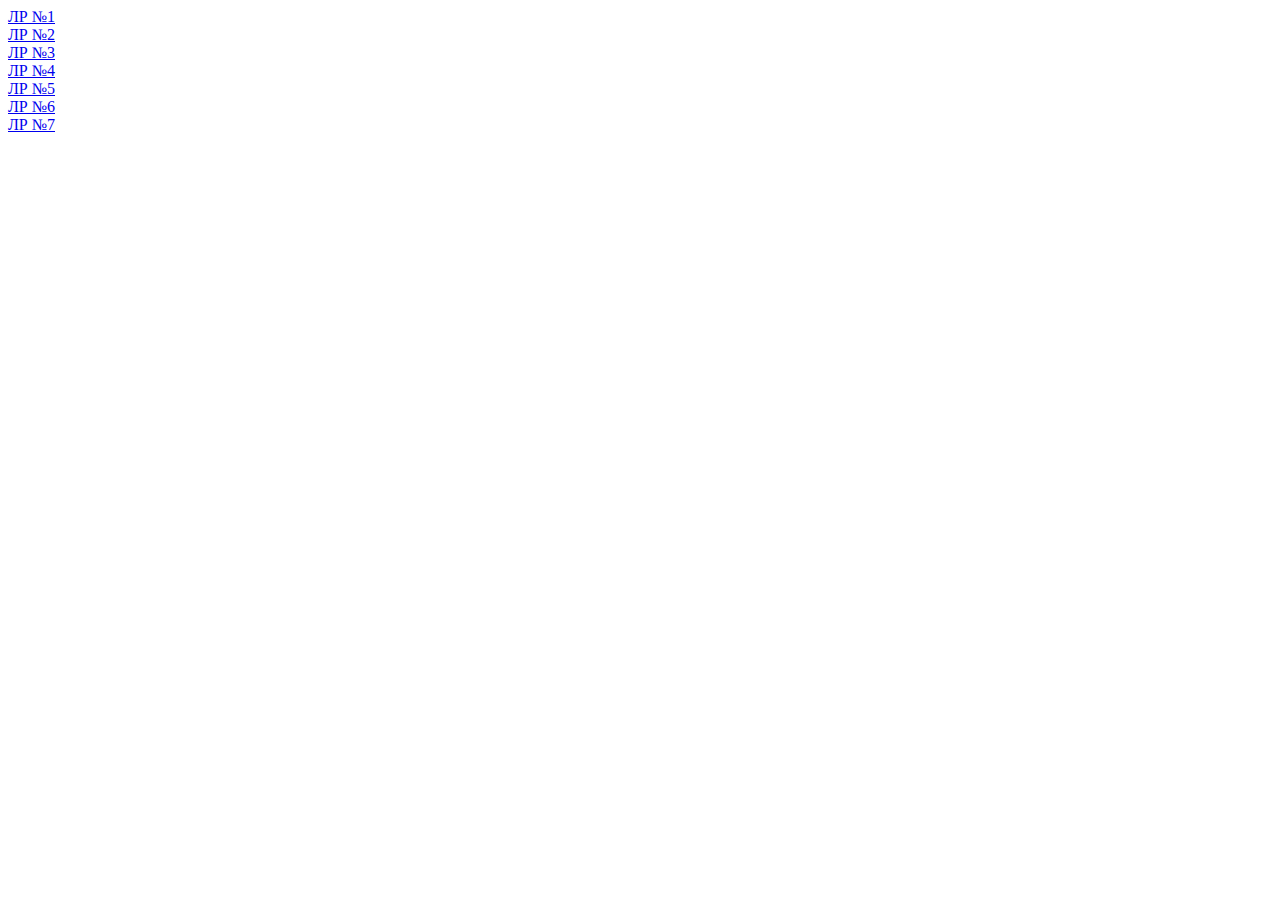
<file: index.html>
<!DOCTYPE html> 
<html lang="en"> 
<head> 
    <meta charset="UTF-8"> 
    <meta name="viewport" content="width=device-width, initial-scale=1.0"> 
    <title>Document</title> 
</head> 
<body> 
<a href="lab1STR/lab1.html">ЛР №1</a><br/> 
<a href="lab2STR/lab2str.html">ЛР №2</a><br/> 
<a href="lab3STR/lab3.html">ЛР №3</a><br/> 
<a href="lab4STR/lab4.html">ЛР №4</a><br/> 
<a href="lab5STR/lab5.html">ЛР №5</a><br/> 
<a href="lab6STR/lab6.html">ЛР №6</a><br/> 
<a href="lab7STR/lab7.html">ЛР №7</a><br/> 
</body> 
</html>
</file>
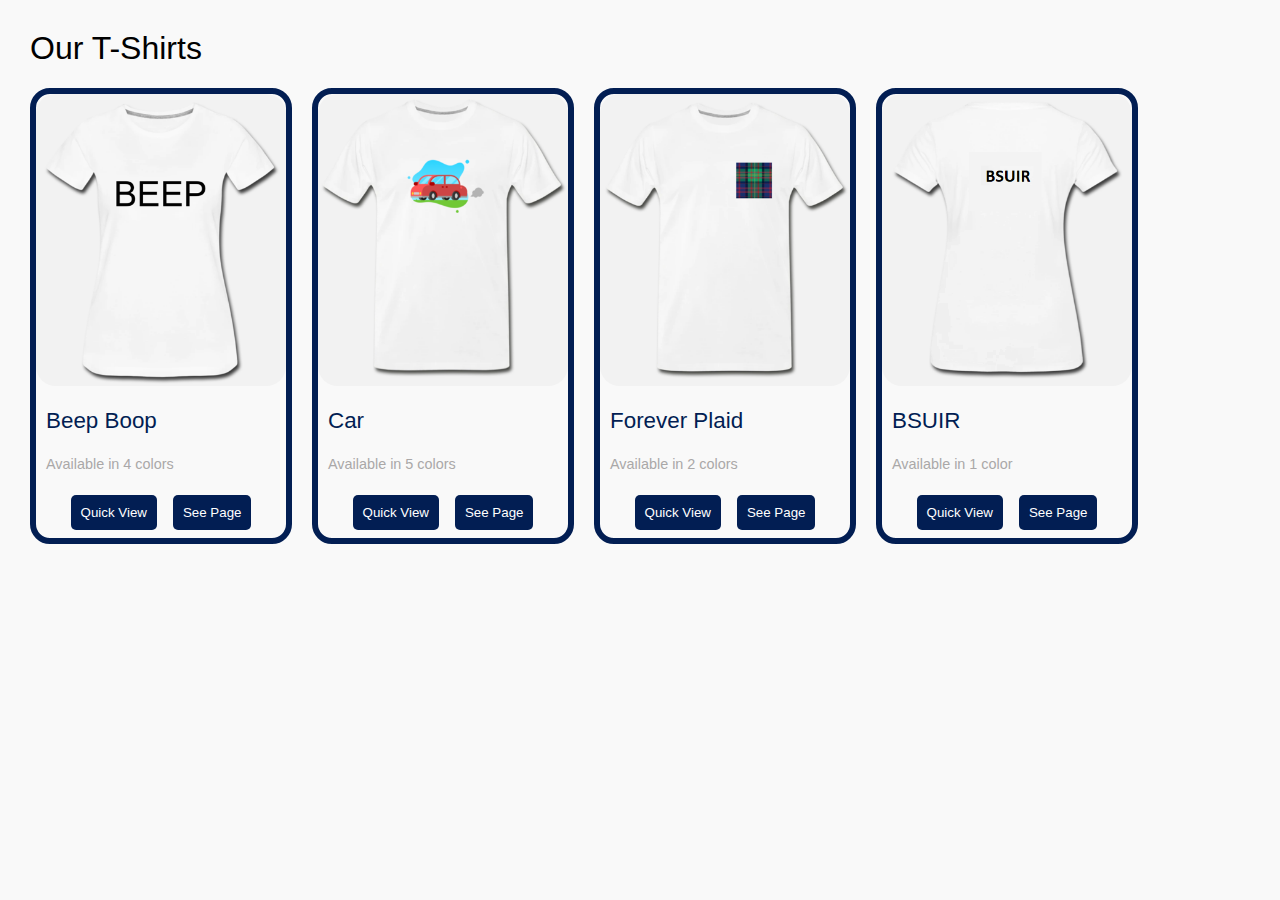
<file: labs INIS/lab 3/index.html>
<!DOCTYPE html>
<html lang="ru">

<head>
    <meta charset="UTF-8">
    <meta name="viewport" content="width=device-width, initial-scale=1.0">
    <title>Our T-Shirts</title>
    <style>
        body {
            font-family: Arial, sans-serif;
            margin: 30px;
            background-color: #f9f9f9;
        }

        h1 {
            font-weight: 300; 
        }

        .container {
            display: flex;
            flex-wrap: wrap;
            gap: 20px;
        }

        .shirt-card {
            border: 6px solid rgb(2, 30, 83);
            border-radius: 20px;
            padding: 0; 
            width: 250px;
            text-align: center;
        }

        .shirt-card img {
            border-radius: 20px;
            width: 100%;
            height: auto;
            display: block; 
            margin: 0; 
        }

        .shirt-card h3 {
            text-align: left;
            margin-left: 10px;
            font-weight: 300;
            font-size: 1.4em; 
            color: rgb(2, 30, 83); 
        }

        .shirt-card .card-colors {
            text-align: left;
            margin-left: 10px;
            font-weight: 300;
            font-size: 0.9em; 
            color: rgb(170, 168, 168); 
        }

        .btn {
            background-color: rgb(2, 30, 83);
            color: white;
            padding: 10px;
            margin: 8px;
            cursor: pointer;
            border: none;
            border-radius: 5px;
        }
    </style>
</head>

<body>
    <h1>Our T-Shirts</h1>
    <div class="container" id="shirtsContainer"></div>

    <script src="shirts.js"></script>
    <script>
        function generateShirts() {
            const container = document.getElementById('shirtsContainer');
            shirts.forEach(shirt => {
                const shirtCard = document.createElement('div');
                shirtCard.classList.add('shirt-card');

                const img = document.createElement('img');
                img.src = shirt.colors?.white?.front || shirt.default.front;
                img.alt = shirt.name;

                const title = document.createElement('h3');
                title.textContent = shirt.name;

                const colors = document.createElement('p');
                colors.className = 'card-colors';
                const colorCount = Object.keys(shirt.colors || {}).length;
                colors.textContent = `Available in ${colorCount} color${colorCount !== 1 ? 's' : ''}`;

                const quickViewBtn = document.createElement('button');
                quickViewBtn.classList.add('btn');
                quickViewBtn.textContent = 'Quick View';

                const seePageBtn = document.createElement('button');
                seePageBtn.classList.add('btn');
                seePageBtn.textContent = 'See Page';
                seePageBtn.addEventListener('click', () => {
                    localStorage.setItem('selectedShirt', JSON.stringify(shirt));
                    window.location.href = 'details.html';
                });

                shirtCard.append(img, title, colors, quickViewBtn, seePageBtn);
                container.appendChild(shirtCard);
            });
        }

        generateShirts();
    </script>
</body>
</html>
</file>
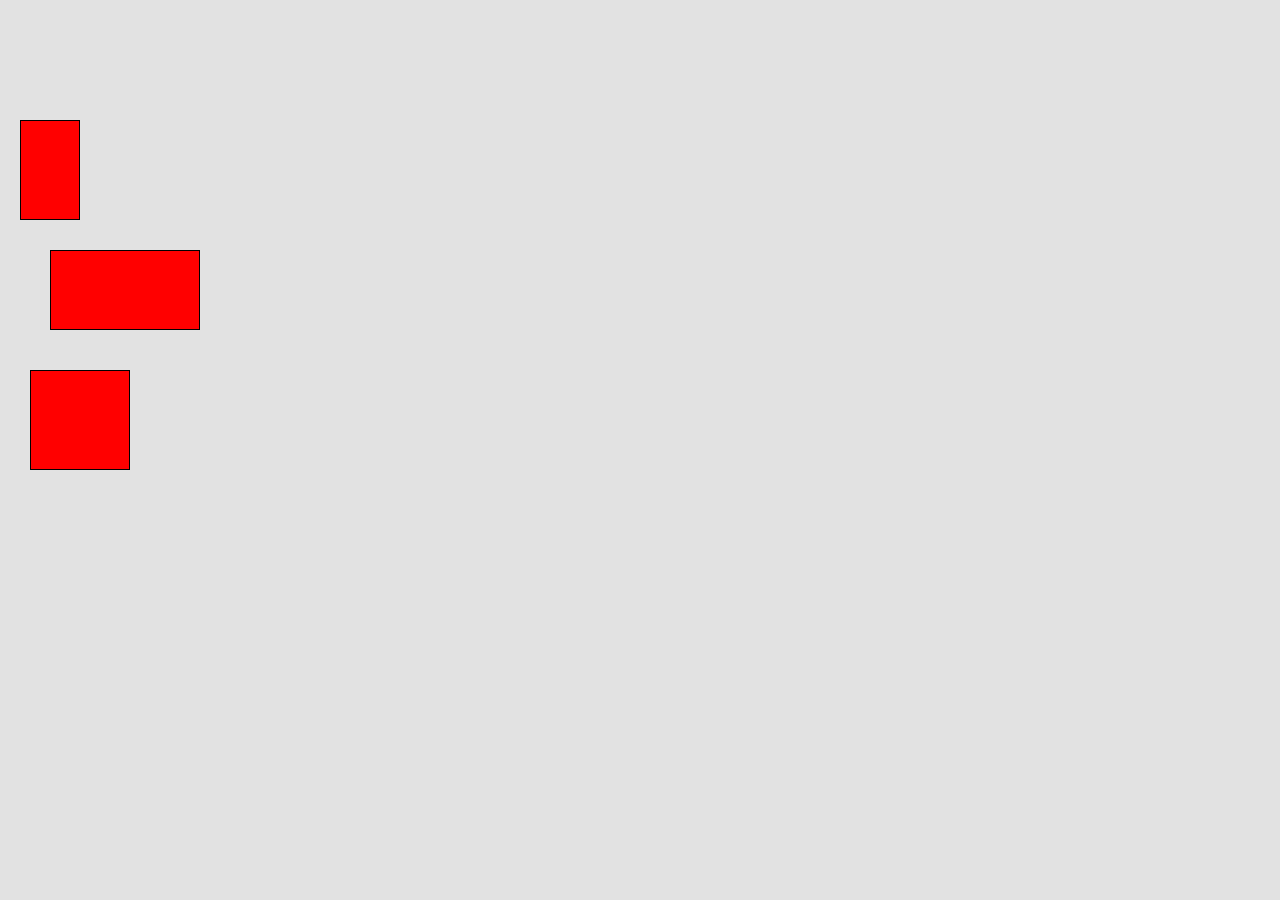
<file: labs INIS/lab5/index.html>
<!DOCTYPE html>
<html lang="en">
  <head>
    <meta charset="UTF-8" />
    <meta name="viewport" content="width=device-width, initial-scale=1.0, user-scalable=no" />
    <link rel="stylesheet" href="inputstyle.css" />
    <title>lab5</title>
  </head>
  <body>
    <div id="workspace">
      <div
        class="target"
        style="top: 120px; left: 20px; width: 60px; height: 100px"
      ></div>

      <div
        class="target"
        style="top: 250px; left: 50px; width: 150px; height: 80px"
      ></div>

      <div
        class="target"
        style="top: 370px; left: 30px; width: 100px; height: 100px"
      ></div>
    </div>
    <script src="input.js"></script>
  </body>
</html>
</file>
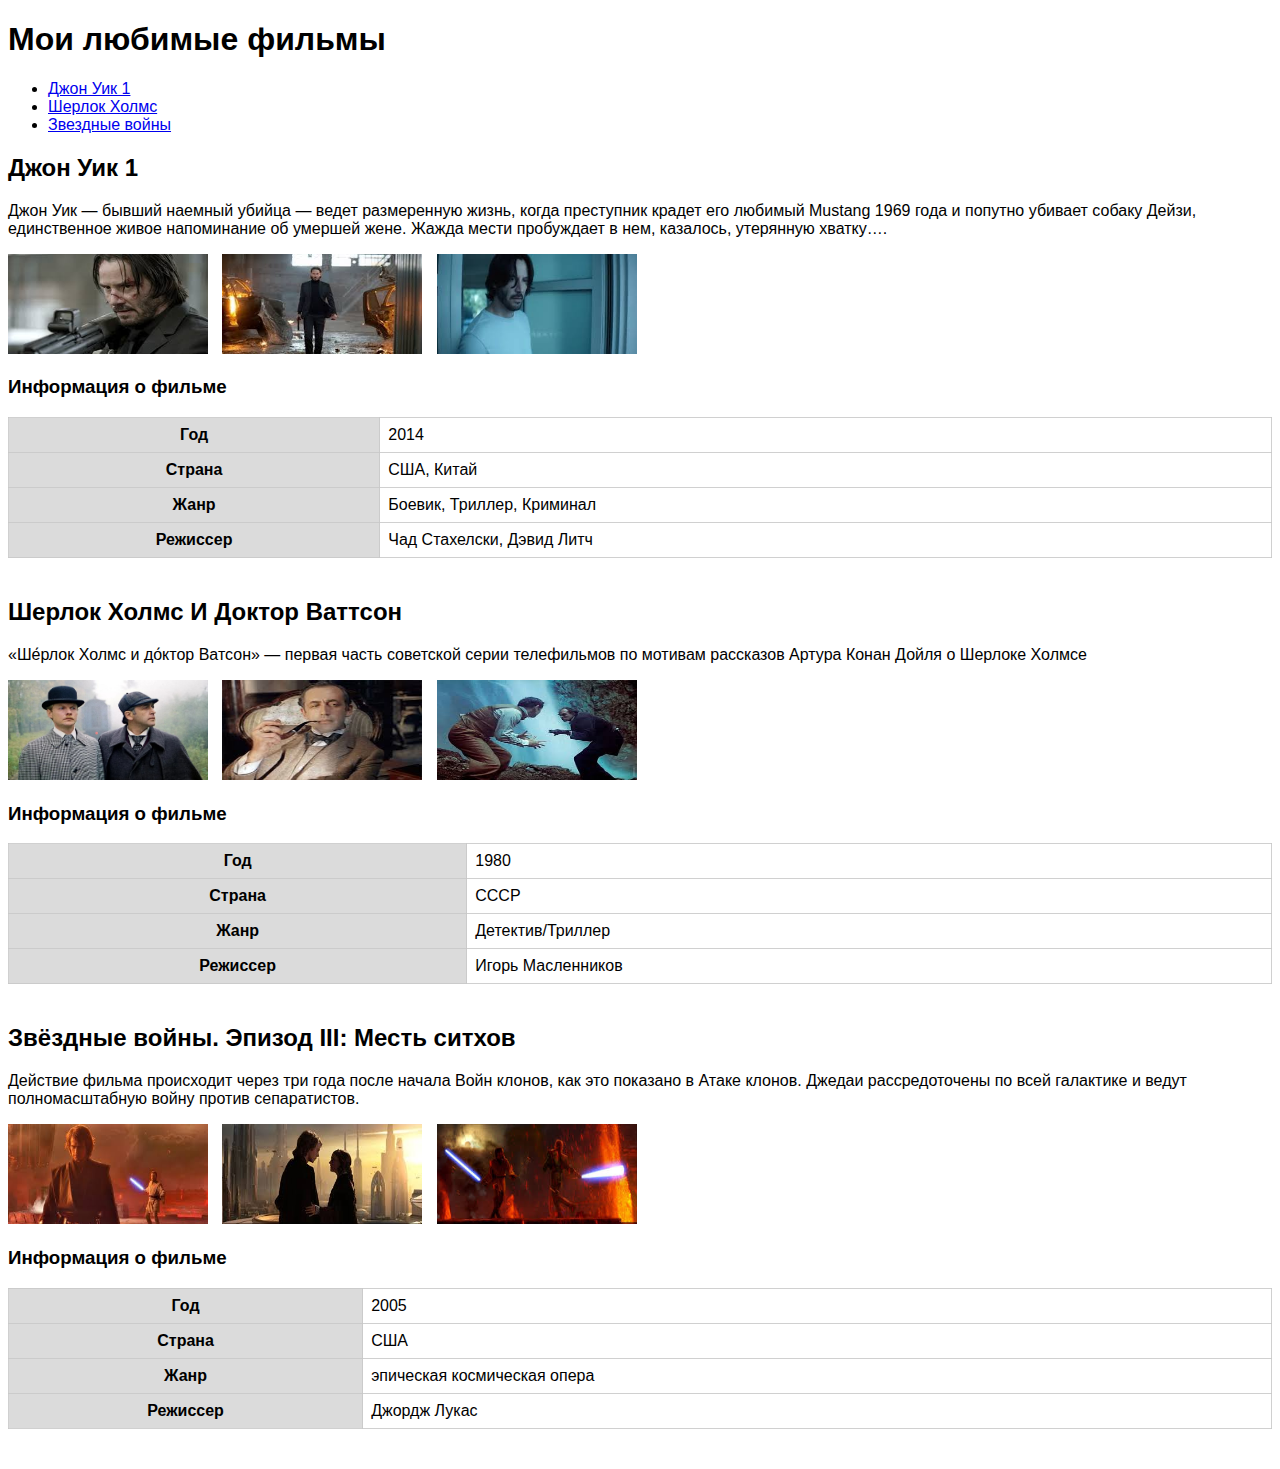
<file: lab1STR/lab1.html>
<!DOCTYPE html>

<html lang="ru">

<head>
    <meta charset="UTF-8">

    <meta name="viewport" content="width=device-width, initial-scale=1.0">

    <title>Мои любимые фильмы</title>

    <style>
        body {
            font-family: Arial, sans-serif;
        }
        .movie {
            margin-bottom: 40px;
        }
        .movie img {
            width: 200px;
            height: 100px;
            margin-right: 10px;
        }
        .movie-table {
            width: 100%;
            border-collapse: collapse;
        }
        .movie-table th, .movie-table td {
            border: 1px solid #c7c7c7d7;
            padding: 8px;
        }
        .movie-table th {
            background-color: #dbdbdb;
        }
    </style>
</head>

<body>
    <h1>Мои любимые фильмы</h1>

    <ul>
        <li><a href="#movie1">Джон Уик 1</a></li>
        <li><a href="#movie2">Шерлок Холмс</a></li>
        
        <li><a href="#movie3">Звездные войны</a></li>
    </ul>

    <div id="movie1" class="movie">

        <h2>Джон Уик 1</h2>

        <p>Джон Уик — бывший наемный убийца — ведет размеренную жизнь, когда преступник крадет его любимый Mustang 1969 года и попутно убивает собаку Дейзи, единственное живое напоминание об умершей жене. Жажда мести пробуждает в нем, казалось, утерянную хватку….</p>
        
        <img src="img/jw1.jpg" alt="Кадр из фильма 1">
        <img src="img/jw2.jpg" alt="Кадр из фильма 1">
        <img src="img/jw3.jpg" alt="Кадр из фильма 1">

        <h3>Информация о фильме</h3>

        <table class="movie-table">
            <tr>
                <th>Год</th>
                <td>2014</td>
            </tr>
            <tr>
                <th>Страна</th>
                <td>США, Китай</td>
            </tr>
            <tr>
                <th>Жанр</th>
                <td>Боевик, Триллер, Криминал</td>
            </tr>
            <tr>
                <th>Режиссер</th>
                <td>Чад Стахелски, Дэвид Литч</td>
            </tr>
        </table>

    </div>

    <div id="movie2" class="movie">

        <h2>Шерлок Холмс И Доктор Ваттсон</h2>

        <p>«Ше́рлок Холмс и до́ктор Ватсон» — первая часть советской серии телефильмов по мотивам рассказов Артура Конан Дойля о Шерлоке Холмсе</p>

        <img src="img/sh1.jpg">
        <img src="img/sh2.jpg">
        <img src="img/sh3.jpg">

        <h3>Информация о фильме</h3>

        <table class="movie-table">
            <tr>
                <th>Год</th>
                <td>1980</td>
            </tr>
            <tr>
                <th>Страна</th>
                <td>СССР</td>
            </tr>
            <tr>
                <th>Жанр</th>
                <td>Детектив/Триллер</td>
            </tr>
            <tr>
                <th>Режиссер</th>
                <td>Игорь Масленников</td>
            </tr>
        </table>
    </div>

    <div id="movie3" class="movie">

        <h2>Звёздные войны. Эпизод III: Месть ситхов</h2>

        <p>Действие фильма происходит через три года после начала Войн клонов, как это показано в Атаке клонов. Джедаи рассредоточены по всей галактике и ведут полномасштабную войну против сепаратистов.</p>
        
        <img src="img/sw1.jpg" alt="Кадр из фильма 3">
        <img src="img/sw2.jpg" alt="Кадр из фильма 3">
        <img src="img/sw3.jpg" alt="Кадр из фильма 3">

        <h3>Информация о фильме</h3>

        <table class="movie-table">
            <tr>
                <th>Год</th>
                <td>2005</td>
            </tr>
            <tr>
                <th>Страна</th>
                <td>США</td>
            </tr>
            <tr>
                <th>Жанр</th>
                <td>эпическая космическая опера</td>
            </tr>
            <tr>
                <th>Режиссер</th>
                <td>Джордж Лукас</td>
            </tr>
        </table>

    </div>

</body>

</html>
</file>
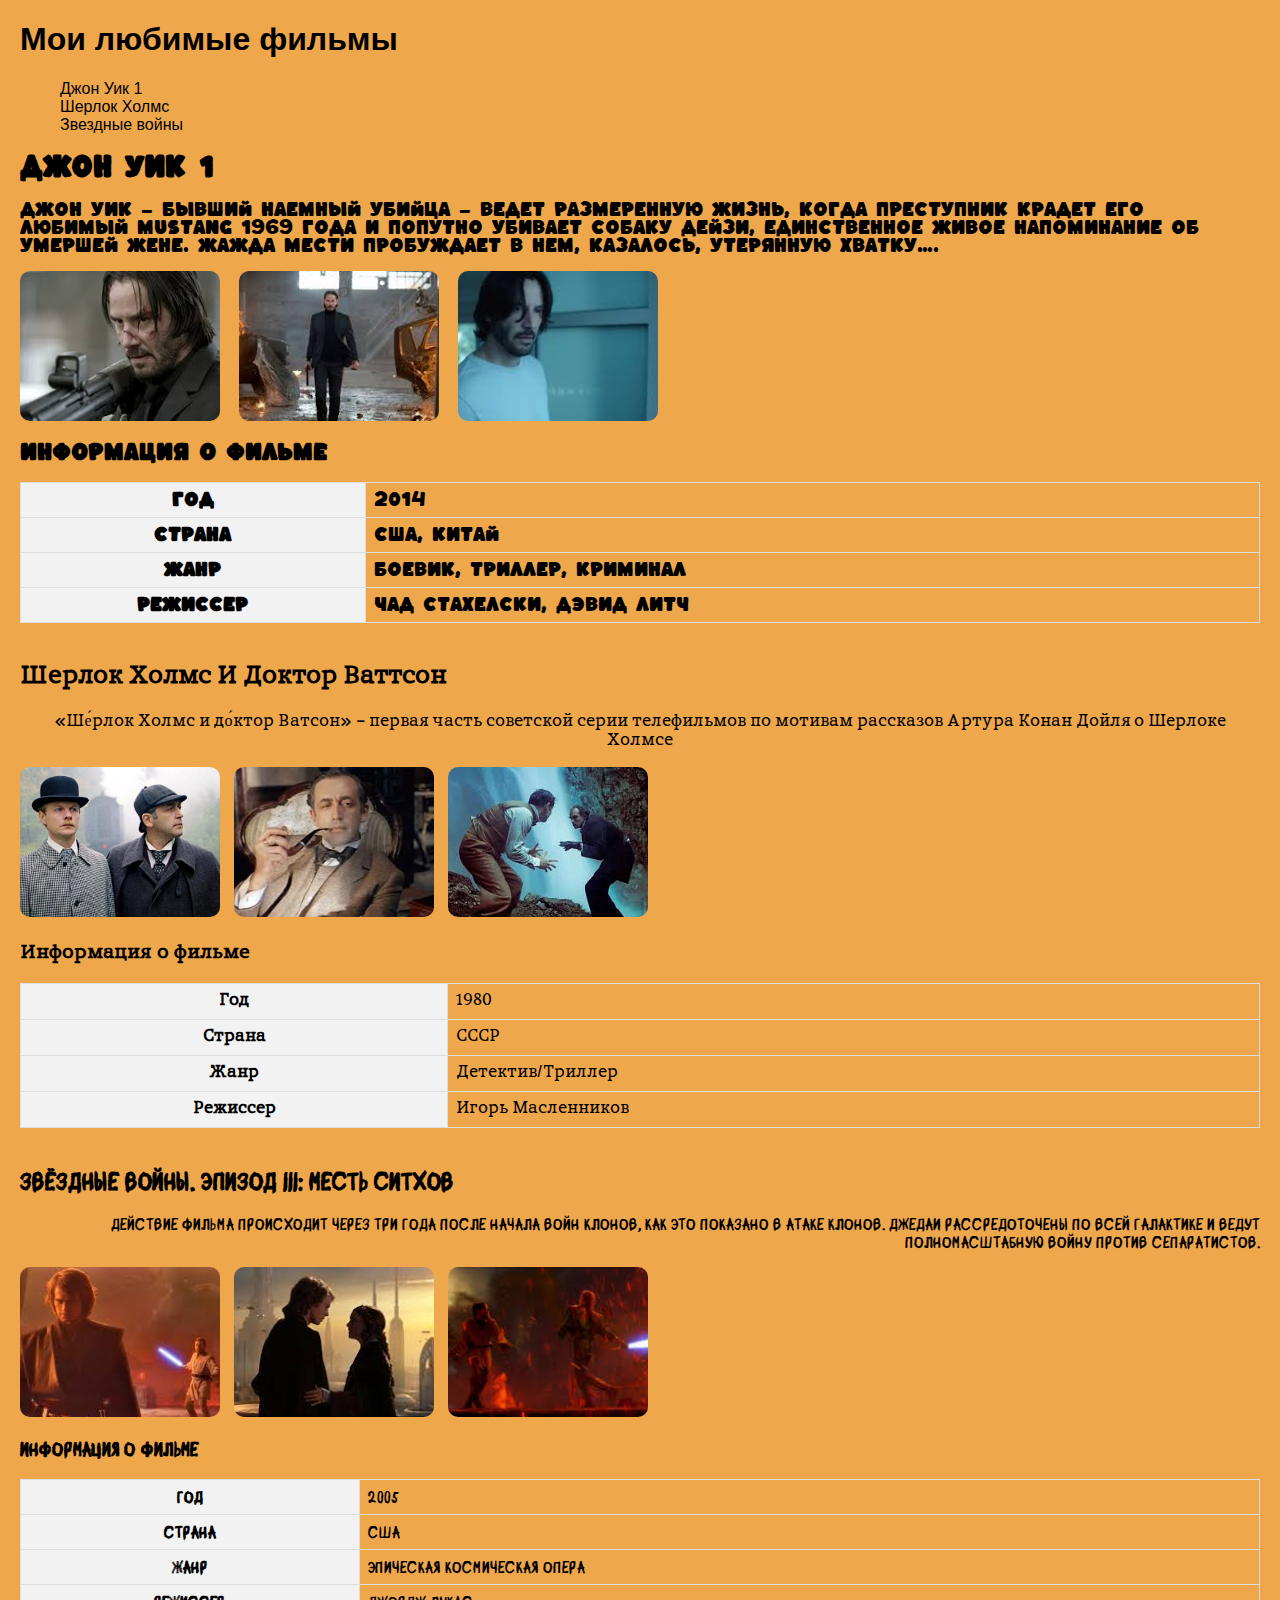
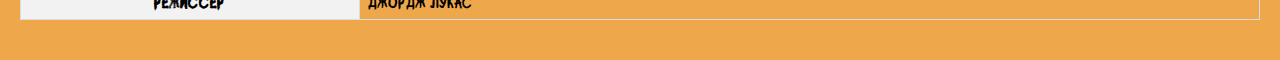
<file: lab2STR/lab2str.html>
<!DOCTYPE html>

<html lang="ru">

<head>
    <meta charset="UTF-8">

    <link rel="stylesheet" href="style.css">

    <meta name="viewport" content="width=device-width, initial-scale=1.0">

    <title>Мои любимые фильмы</title>
</head>

<body class="centeredBody">
    <h1>Мои любимые фильмы</h1>

    <ul>
        <li><a href="#movie1">Джон Уик 1</a></li>
        <li><a href="#movie2">Шерлок Холмс</a></li>
        
        <li><a href="#movie3">Звездные войны</a></li>
    </ul>

    <div id="movie1" class="movie">

        <h2>Джон Уик 1</h2>

        <p class="left">Джон Уик — бывший наемный убийца — ведет размеренную жизнь, когда преступник крадет его любимый Mustang 1969 года и попутно убивает собаку Дейзи, единственное живое напоминание об умершей жене. Жажда мести пробуждает в нем, казалось, утерянную хватку….</p>
        
        <img src="img/jw1.jpg" alt="Кадр из фильма 1">
        <img src="img/jw2.jpg" alt="Кадр из фильма 1">
        <img src="img/jw3.jpg" alt="Кадр из фильма 1">

        <h3>Информация о фильме</h3>

        <table class="movie-table">
            <tr>
                <th>Год</th>
                <td>2014</td>
            </tr>
            <tr>
                <th>Страна</th>
                <td>США, Китай</td>
            </tr>
            <tr>
                <th>Жанр</th>
                <td>Боевик, Триллер, Криминал</td>
            </tr>
            <tr>
                <th>Режиссер</th>
                <td>Чад Стахелски, Дэвид Литч</td>
            </tr>
        </table>

    </div>

    <div id="movie2" class="movie">

        <h2>Шерлок Холмс И Доктор Ваттсон</h2>

        <p  class="center">«Ше́рлок Холмс и до́ктор Ватсон» — первая часть советской серии телефильмов по мотивам рассказов Артура Конан Дойля о Шерлоке Холмсе</p>

        <img src="img/sh1.jpg">
        <img src="img/sh2.jpg">
        <img src="img/sh3.jpg">

        <h3>Информация о фильме</h3>

        <table class="movie-table">
            <tr>
                <th>Год</th>
                <td>1980</td>
            </tr>
            <tr>
                <th>Страна</th>
                <td>СССР</td>
            </tr>
            <tr>
                <th>Жанр</th>
                <td>Детектив/Триллер</td>
            </tr>
            <tr>
                <th>Режиссер</th>
                <td>Игорь Масленников</td>
            </tr>
        </table>
    </div>

    <div id="movie3" class="movie">

        <h2>Звёздные войны. Эпизод III: Месть ситхов</h2>

        <p  class="right">Действие фильма происходит через три года после начала Войн клонов, как это показано в Атаке клонов. Джедаи рассредоточены по всей галактике и ведут полномасштабную войну против сепаратистов.</p>
        
        <img src="img/sw1.jpg" alt="Кадр из фильма 3">
        <img src="img/sw2.jpg" alt="Кадр из фильма 3">
        <img src="img/sw3.jpg" alt="Кадр из фильма 3">

        <h3>Информация о фильме</h3>

        <table class="movie-table">
            <tr>
                <th>Год</th>
                <td>2005</td>
            </tr>
            <tr>
                <th>Страна</th>
                <td>США</td>
            </tr>
            <tr>
                <th>Жанр</th>
                <td>эпическая космическая опера</td>
            </tr>
            <tr>
                <th>Режиссер</th>
                <td>Джордж Лукас</td>
            </tr>
        </table>

    </div>

</body>

</html>
</file>
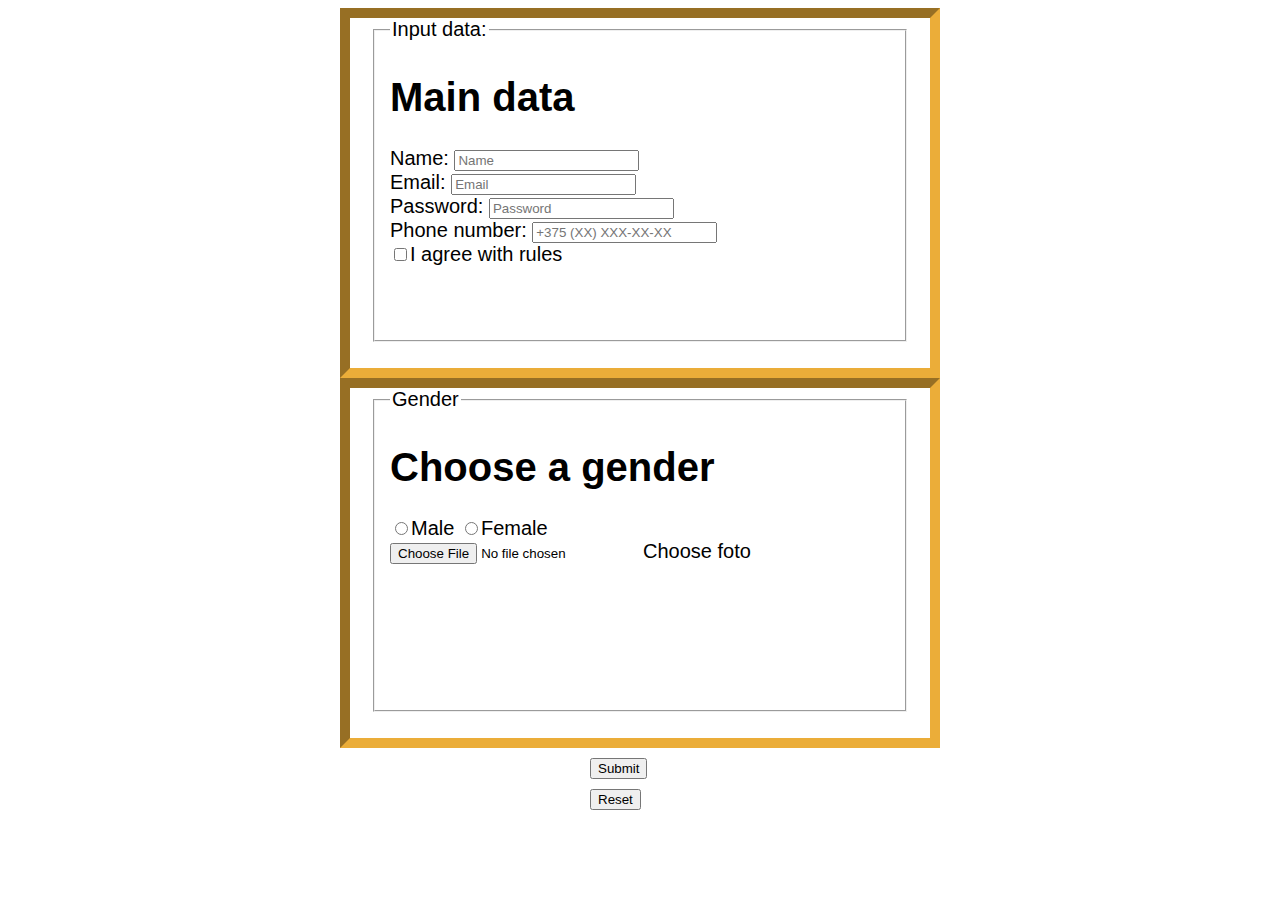
<file: lab3STR/lab3.html>
<!DOCTYPE html>
<html lang="en">
<head>
    <meta charset="UTF-8">
    <meta name="viewport" content="width=device-width, initial-scale=1.0">
    <title>Lab3</title>
    <link rel="stylesheet" href="style.css">
</head>
<body>
    <div class="wrapper">
        <form action="" method="">

            <div class="frame">
                <fieldset>
                    <legend>Input data:</legend>
                    <h1>Main data</h1>
        
                    <div>
                        <label for="text">Name:</label>
                        <input type="text" id="text" placeholder="Name" required>
                    </div>
        
                    <div>
                        <label for="email">Email:</label>
                        <input type="email" id="email"  placeholder="Email" required>
                    </div>
        
                    <div>
                        <label for="password">Password:</label>
                        <input type="password" id="password" placeholder="Password" required>
                    </div>
                    
                    <div>
                        <label for="phone">Phone number:</label>
                        <input type="tel" id="phone" placeholder="+375 (XX) XXX-XX-XX" required>
                    </div>
    
                    <label><input type="checkbox">I agree with rules</label>
                </fieldset>
            </div>

            <div class="frame">
                <fieldset>
                    <legend>Gender</legend>
                    <h1>Choose a gender</h1>
    
                    <div class="gender">
                        <label><input type="radio" name="gender">Male</label>
                        <label><input type="radio" name="gender">Female</label>
                    </div>

                    <label><input type="file">Choose foto</label>
                </fieldset>
            </div>
            <div class="lastActions">
                <label><input type="submit"></label>
            </div>
            <div class="lastActions">
                <label><input type="reset"></label>
            </div>
    
        </form>


    </div>
</body>
</html>
</file>
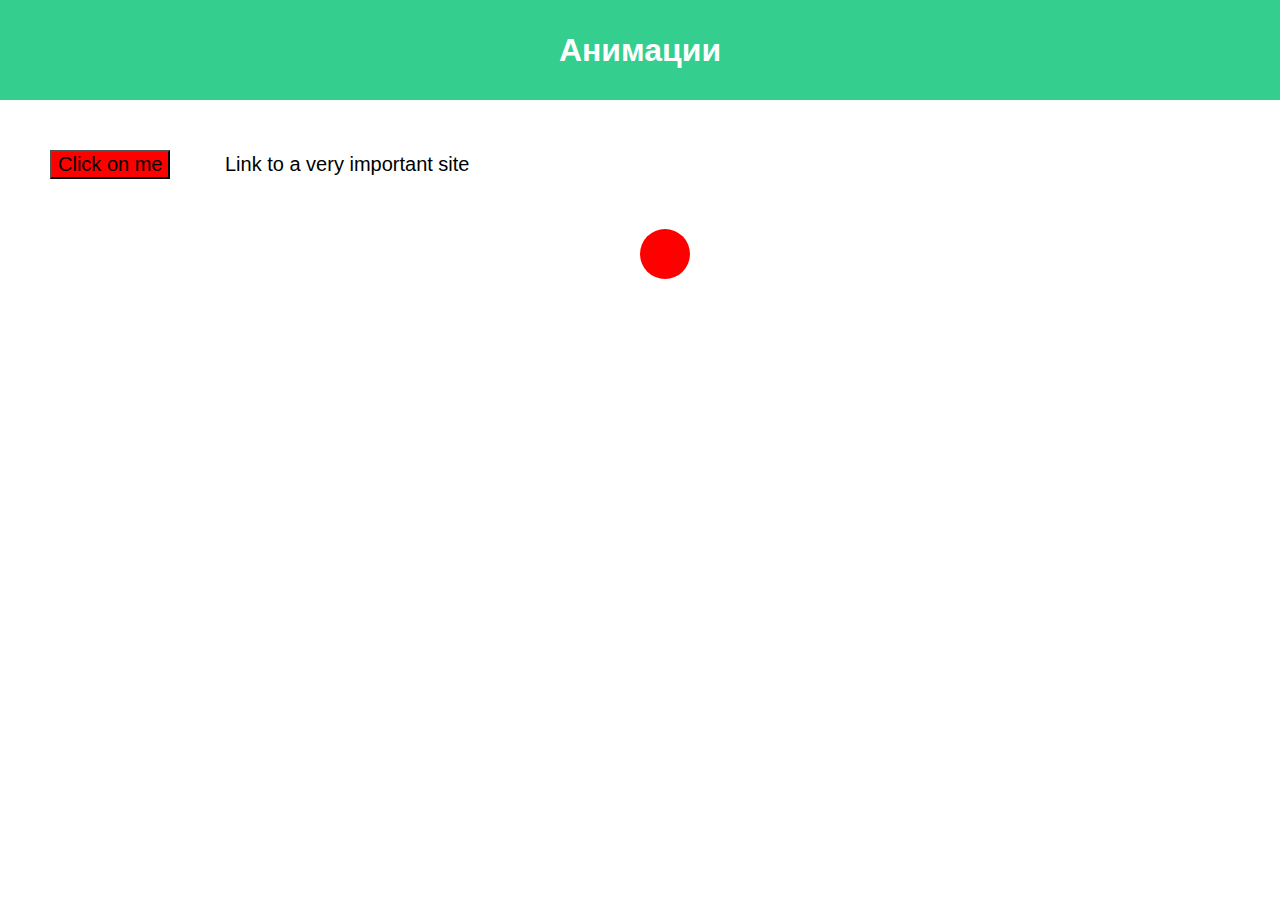
<file: lab4STR/lab4.html>
<!DOCTYPE html>
<html lang="en">
<head>
    <meta charset="UTF-8">
    <meta http-equiv="X-UA-Compatible" content="IE=edge">
    <meta name="viewport" content="width=device-width, initial-scale=1.0">
    <link rel="stylesheet" href="style.css">
    
    <title>Анимации</title>
</head>
<body>
    <header>
        <h1>Анимации</h1>
    </header>
    <button>Click on me</button>
    <a href="#">Link to a very important site</a> 
    
    <div id="ball"></div>

</body>                                                                                           
</html>
</file>
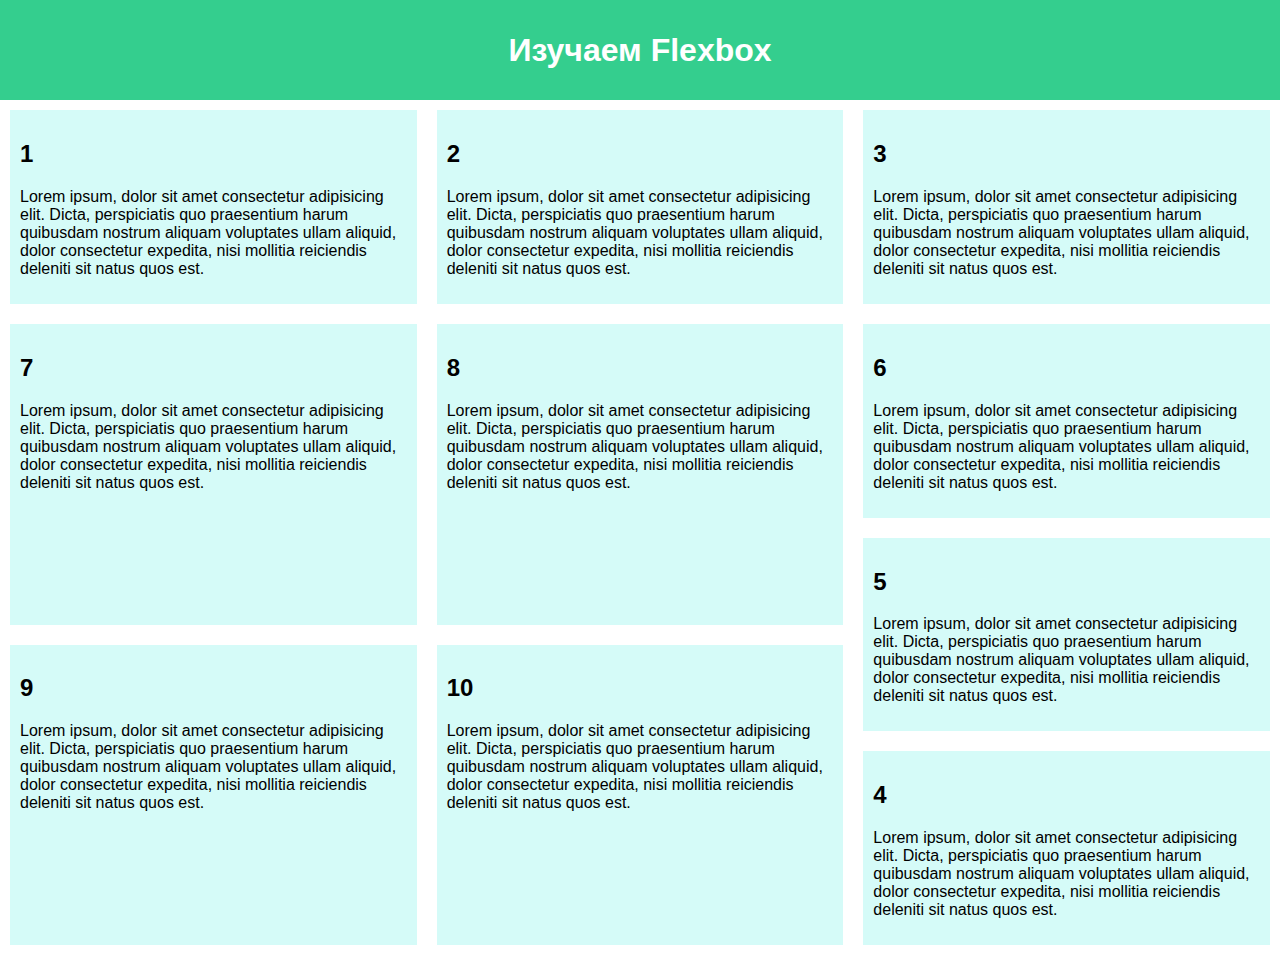
<file: lab5STR/lab5.html>
<!DOCTYPE html>
<html lang="en">
<head>
    <title>Flexbox</title>
    <meta charset="UTF-8">
    <meta http-equiv="X-UA-Compatible" content="IE=edge">
    <meta name="viewport" content="width=device-width, initial-scale=1.0">
    <link rel="stylesheet" type="text/css" href="style.css">
</head>
<body>

    <header>
        <h1>Изучаем Flexbox</h1>
    </header>

    <div class="flex-123">
        <article>
            <h2>1</h2>
            <p>Lorem ipsum, dolor sit amet consectetur adipisicing elit. Dicta, perspiciatis quo praesentium harum quibusdam nostrum aliquam voluptates ullam aliquid, dolor consectetur expedita, nisi mollitia reiciendis deleniti sit natus quos est.
            </p>
        </article>
        <article>
            <h2>2</h2>
            <p>Lorem ipsum, dolor sit amet consectetur adipisicing elit. Dicta, perspiciatis quo praesentium harum quibusdam nostrum aliquam voluptates ullam aliquid, dolor consectetur expedita, nisi mollitia reiciendis deleniti sit natus quos est.
            </p>
        </article>
        <article>
            <h2>3</h2>
            <p>Lorem ipsum, dolor sit amet consectetur adipisicing elit. Dicta, perspiciatis quo praesentium harum quibusdam nostrum aliquam voluptates ullam aliquid, dolor consectetur expedita, nisi mollitia reiciendis deleniti sit natus quos est.
            </p>
        </article>
    </div>

    <div class="flex-group">

        <div class="flex-456">
            <article>
                <h2>4</h2>
                <p>Lorem ipsum, dolor sit amet consectetur adipisicing elit. Dicta, perspiciatis quo praesentium harum quibusdam nostrum aliquam voluptates ullam aliquid, dolor consectetur expedita, nisi mollitia reiciendis deleniti sit natus quos est.
                </p>
            </article>
            <article>
                <h2>5</h2>
                <p>Lorem ipsum, dolor sit amet consectetur adipisicing elit. Dicta, perspiciatis quo praesentium harum quibusdam nostrum aliquam voluptates ullam aliquid, dolor consectetur expedita, nisi mollitia reiciendis deleniti sit natus quos est.
                </p>
            </article>
            <article>
                <h2>6</h2>
                <p>Lorem ipsum, dolor sit amet consectetur adipisicing elit. Dicta, perspiciatis quo praesentium harum quibusdam nostrum aliquam voluptates ullam aliquid, dolor consectetur expedita, nisi mollitia reiciendis deleniti sit natus quos est.
                </p>
            </article>
        </div>

        <div class="flex-78910">

            <div class="flex-78">
                <article>
                    <h2>7</h2>
                    <p>Lorem ipsum, dolor sit amet consectetur adipisicing elit. Dicta, perspiciatis quo praesentium harum quibusdam nostrum aliquam voluptates ullam aliquid, dolor consectetur expedita, nisi mollitia reiciendis deleniti sit natus quos est.
                    </p>
                </article>
                <article>
                    <h2>8</h2>
                    <p>Lorem ipsum, dolor sit amet consectetur adipisicing elit. Dicta, perspiciatis quo praesentium harum quibusdam nostrum aliquam voluptates ullam aliquid, dolor consectetur expedita, nisi mollitia reiciendis deleniti sit natus quos est.
                    </p>
                </article>
            </div>

            <div class="flex-910">
                <article>
                    <h2>9</h2>
                    <p>Lorem ipsum, dolor sit amet consectetur adipisicing elit. Dicta, perspiciatis quo praesentium harum quibusdam nostrum aliquam voluptates ullam aliquid, dolor consectetur expedita, nisi mollitia reiciendis deleniti sit natus quos est.
                    </p>
                </article>
                <article>
                    <h2>10</h2>
                    <p>Lorem ipsum, dolor sit amet consectetur adipisicing elit. Dicta, perspiciatis quo praesentium harum quibusdam nostrum aliquam voluptates ullam aliquid, dolor consectetur expedita, nisi mollitia reiciendis deleniti sit natus quos est.
                    </p>
                </article>
        
            </div>    
        </div>
    </div>    
    
</body>
</html>
</file>
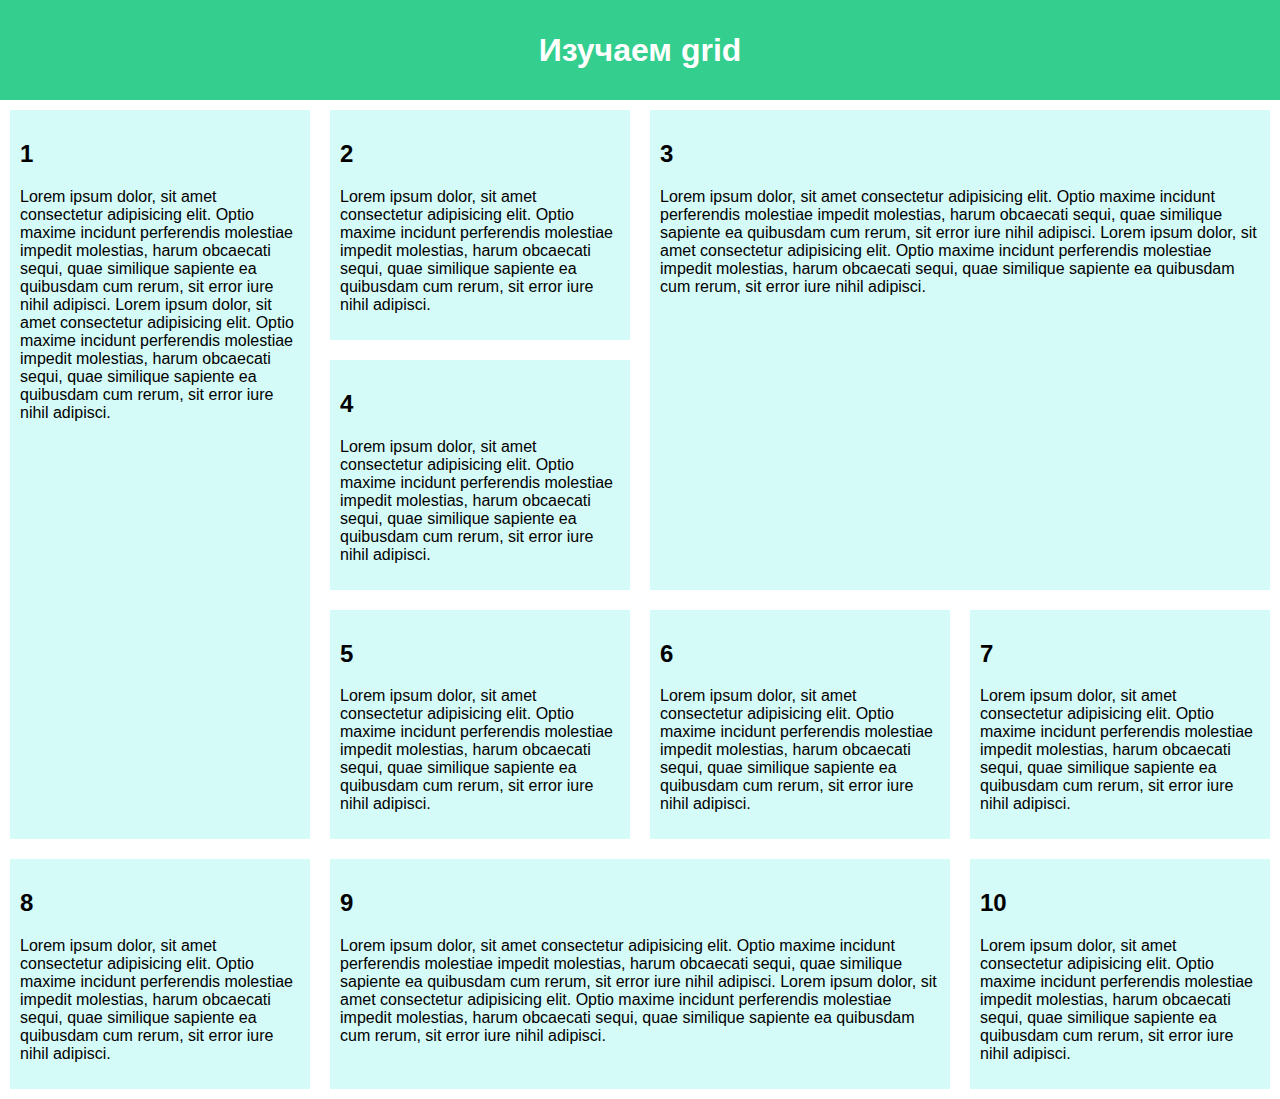
<file: lab6STR/lab6.html>
<!DOCTYPE html>
<html lang="en">
<head>
    <meta charset="UTF-8">
    <meta http-equiv="X-UA-Compatible" content="IE=edge">
    <meta name="viewport" content="width=device-width, initial-scale=1.0">
    <link rel="stylesheet" href="style.css">
    <title>grid</title>
</head>
<body>
    <header>
        <h1>Изучаем grid</h1>
    </header>
    <div class="grid">
        <article>
            <h2>1</h2>
            <p>Lorem ipsum dolor, sit amet consectetur adipisicing elit. Optio maxime incidunt perferendis molestiae impedit molestias, harum obcaecati sequi, quae similique sapiente ea quibusdam cum rerum, sit error iure nihil adipisci.
                Lorem ipsum dolor, sit amet consectetur adipisicing elit. Optio maxime incidunt perferendis molestiae impedit molestias, harum obcaecati sequi, quae similique sapiente ea quibusdam cum rerum, sit error iure nihil adipisci.</p>
        </article>
        <article>
            <h2>2</h2>
            <p>Lorem ipsum dolor, sit amet consectetur adipisicing elit. Optio maxime incidunt perferendis molestiae impedit molestias, harum obcaecati sequi, quae similique sapiente ea quibusdam cum rerum, sit error iure nihil adipisci.
            </p>
        </article>
        <article>
            <h2>3</h2>
            <p>Lorem ipsum dolor, sit amet consectetur adipisicing elit. Optio maxime incidunt perferendis molestiae impedit molestias, harum obcaecati sequi, quae similique sapiente ea quibusdam cum rerum, sit error iure nihil adipisci.
                Lorem ipsum dolor, sit amet consectetur adipisicing elit. Optio maxime incidunt perferendis molestiae impedit molestias, harum obcaecati sequi, quae similique sapiente ea quibusdam cum rerum, sit error iure nihil adipisci.</p>
        </article>
        <article>
            <h2>4</h2>
            <p>Lorem ipsum dolor, sit amet consectetur adipisicing elit. Optio maxime incidunt perferendis molestiae impedit molestias, harum obcaecati sequi, quae similique sapiente ea quibusdam cum rerum, sit error iure nihil adipisci.
            </p>
        </article>
        <article>
            <h2>5</h2>
            <p>Lorem ipsum dolor, sit amet consectetur adipisicing elit. Optio maxime incidunt perferendis molestiae impedit molestias, harum obcaecati sequi, quae similique sapiente ea quibusdam cum rerum, sit error iure nihil adipisci.
            </p>
        </article>
        <article>
            <h2>6</h2>
            <p>Lorem ipsum dolor, sit amet consectetur adipisicing elit. Optio maxime incidunt perferendis molestiae impedit molestias, harum obcaecati sequi, quae similique sapiente ea quibusdam cum rerum, sit error iure nihil adipisci.
            </p>
        </article>
        <article>
            <h2>7</h2>
            <p>Lorem ipsum dolor, sit amet consectetur adipisicing elit. Optio maxime incidunt perferendis molestiae impedit molestias, harum obcaecati sequi, quae similique sapiente ea quibusdam cum rerum, sit error iure nihil adipisci.
            </p>
        </article>
        <article>
            <h2>8</h2>
            <p>Lorem ipsum dolor, sit amet consectetur adipisicing elit. Optio maxime incidunt perferendis molestiae impedit molestias, harum obcaecati sequi, quae similique sapiente ea quibusdam cum rerum, sit error iure nihil adipisci.
            </p>
        </article>
        <article>
            <h2>9</h2>
            <p>Lorem ipsum dolor, sit amet consectetur adipisicing elit. Optio maxime incidunt perferendis molestiae impedit molestias, harum obcaecati sequi, quae similique sapiente ea quibusdam cum rerum, sit error iure nihil adipisci.
                Lorem ipsum dolor, sit amet consectetur adipisicing elit. Optio maxime incidunt perferendis molestiae impedit molestias, harum obcaecati sequi, quae similique sapiente ea quibusdam cum rerum, sit error iure nihil adipisci.</p>
        </article>
        <article>
            <h2>10</h2>
            <p>Lorem ipsum dolor, sit amet consectetur adipisicing elit. Optio maxime incidunt perferendis molestiae impedit molestias, harum obcaecati sequi, quae similique sapiente ea quibusdam cum rerum, sit error iure nihil adipisci.
            </p>
        </article>
    </div>   
       
      
</body>
</html>
</file>
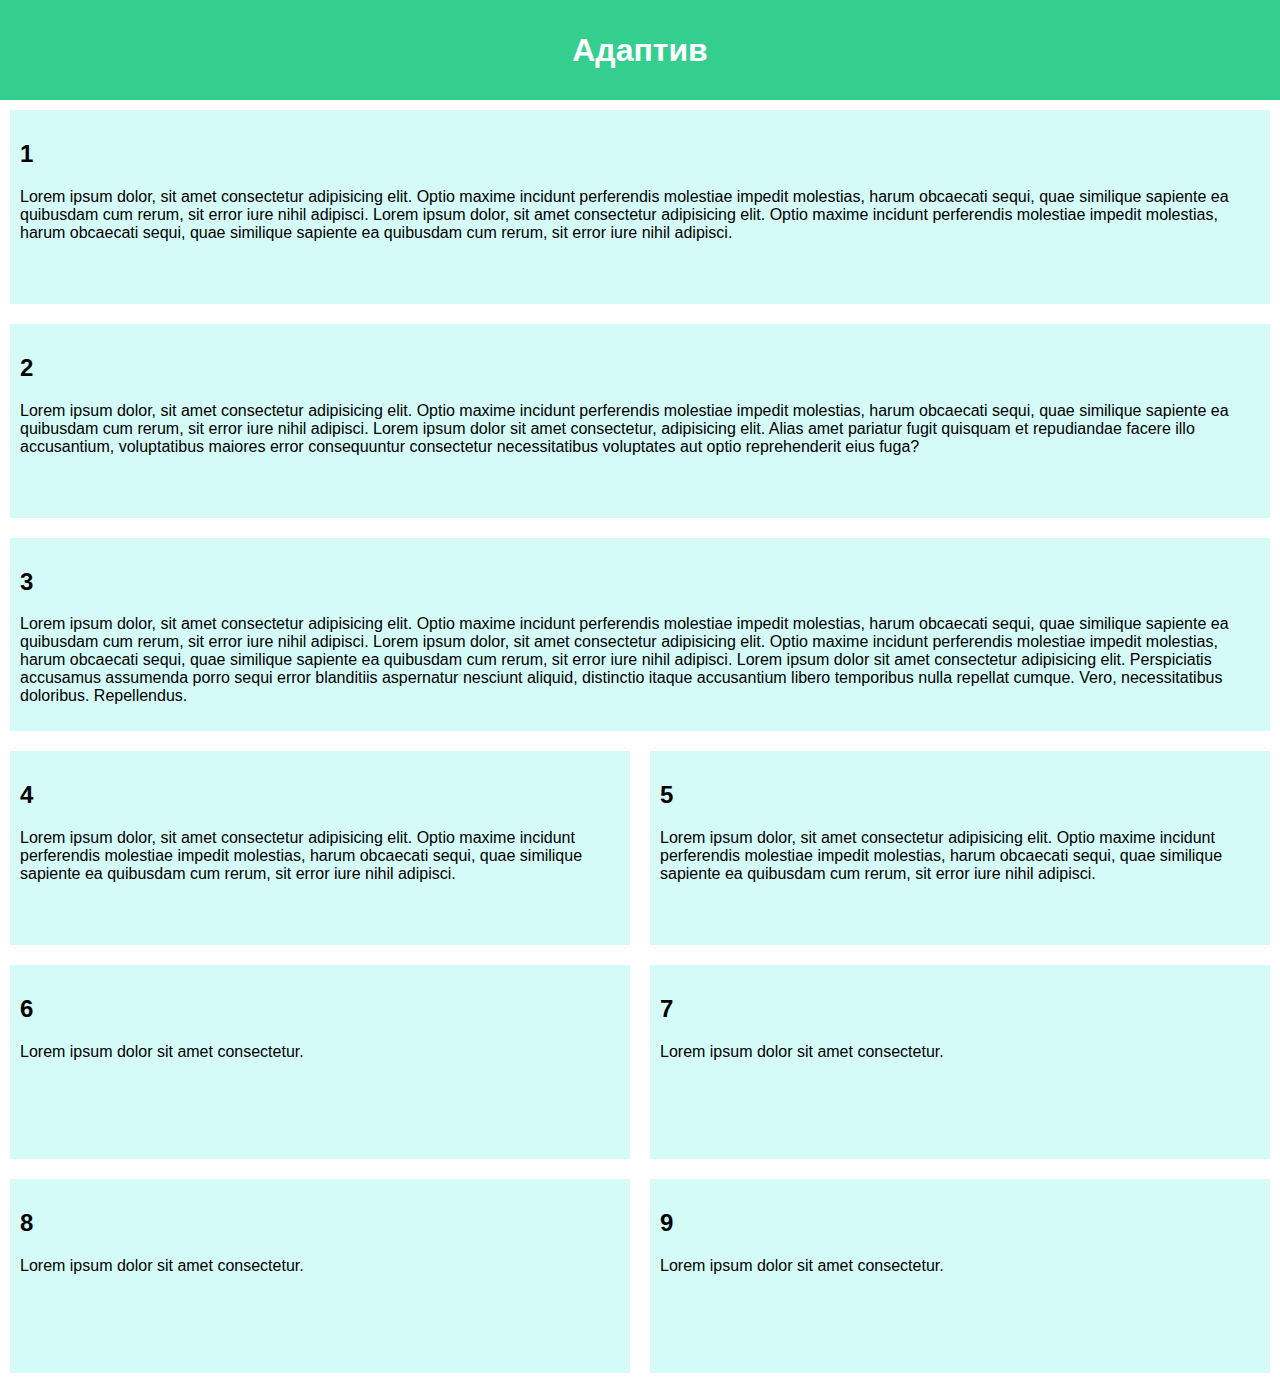
<file: lab7STR/lab7.html>
<!DOCTYPE html>
<html lang="en">
<head>
    <meta charset="UTF-8">
    <meta http-equiv="X-UA-Compatible" content="IE=edge">
    <meta name="viewport" content="width=device-width, initial-scale=1.0">
    <link rel="stylesheet" href="style.css">
    <title>Адаптив</title>
</head>
<body>
    <header>
        <h1>Адаптив</h1>
    </header>
    <div class="adaptive">
        <article>
            <h2>1</h2>
            <p>Lorem ipsum dolor, sit amet consectetur adipisicing elit. Optio maxime incidunt perferendis molestiae impedit molestias, harum obcaecati sequi, quae similique sapiente ea quibusdam cum rerum, sit error iure nihil adipisci.
                Lorem ipsum dolor, sit amet consectetur adipisicing elit. Optio maxime incidunt perferendis molestiae impedit molestias, harum obcaecati sequi, quae similique sapiente ea quibusdam cum rerum, sit error iure nihil adipisci.</p>
        </article>
        <article>
            <h2>2</h2>
            <p>Lorem ipsum dolor, sit amet consectetur adipisicing elit. Optio maxime incidunt perferendis molestiae impedit molestias, harum obcaecati sequi, quae similique sapiente ea quibusdam cum rerum, sit error iure nihil adipisci.
            Lorem ipsum dolor sit amet consectetur, adipisicing elit. Alias amet pariatur fugit quisquam et repudiandae facere illo accusantium, voluptatibus maiores error consequuntur consectetur necessitatibus voluptates aut optio reprehenderit eius fuga?
        </p>
        </article>
        <article>
            <h2>3</h2>
            <p>Lorem ipsum dolor, sit amet consectetur adipisicing elit. Optio maxime incidunt perferendis molestiae impedit molestias, harum obcaecati sequi, quae similique sapiente ea quibusdam cum rerum, sit error iure nihil adipisci.
                Lorem ipsum dolor, sit amet consectetur adipisicing elit. Optio maxime incidunt perferendis molestiae impedit molestias, harum obcaecati sequi, quae similique sapiente ea quibusdam cum rerum, sit error iure nihil adipisci.
            Lorem ipsum dolor sit amet consectetur adipisicing elit. Perspiciatis accusamus assumenda porro sequi error blanditiis aspernatur nesciunt aliquid, distinctio itaque accusantium libero temporibus nulla repellat cumque. Vero, necessitatibus doloribus. Repellendus.
        </p>
        </article>
        <article>
            <h2>4</h2>
            <p>Lorem ipsum dolor, sit amet consectetur adipisicing elit. Optio maxime incidunt perferendis molestiae impedit molestias, harum obcaecati sequi, quae similique sapiente ea quibusdam cum rerum, sit error iure nihil adipisci.
            </p>
        </article>
        <article>
            <h2>5</h2>
            <p>Lorem ipsum dolor, sit amet consectetur adipisicing elit. Optio maxime incidunt perferendis molestiae impedit molestias, harum obcaecati sequi, quae similique sapiente ea quibusdam cum rerum, sit error iure nihil adipisci.
            </p>
        </article>
        <article>
            <h2>6</h2>
            <p> Lorem ipsum dolor sit amet consectetur.
            </p>
        </article>
        <article>
            <h2>7</h2>
            <p>Lorem ipsum dolor sit amet consectetur.
            </p>
        </article>
        <article>
            <h2>8</h2>
            <p>Lorem ipsum dolor sit amet consectetur.
            </p>
        </article>
        <article>
            <h2>9</h2>
            <p>Lorem ipsum dolor sit amet consectetur.
            </p>
        </article>
    </div>       
      
</body>
</html>
</file>
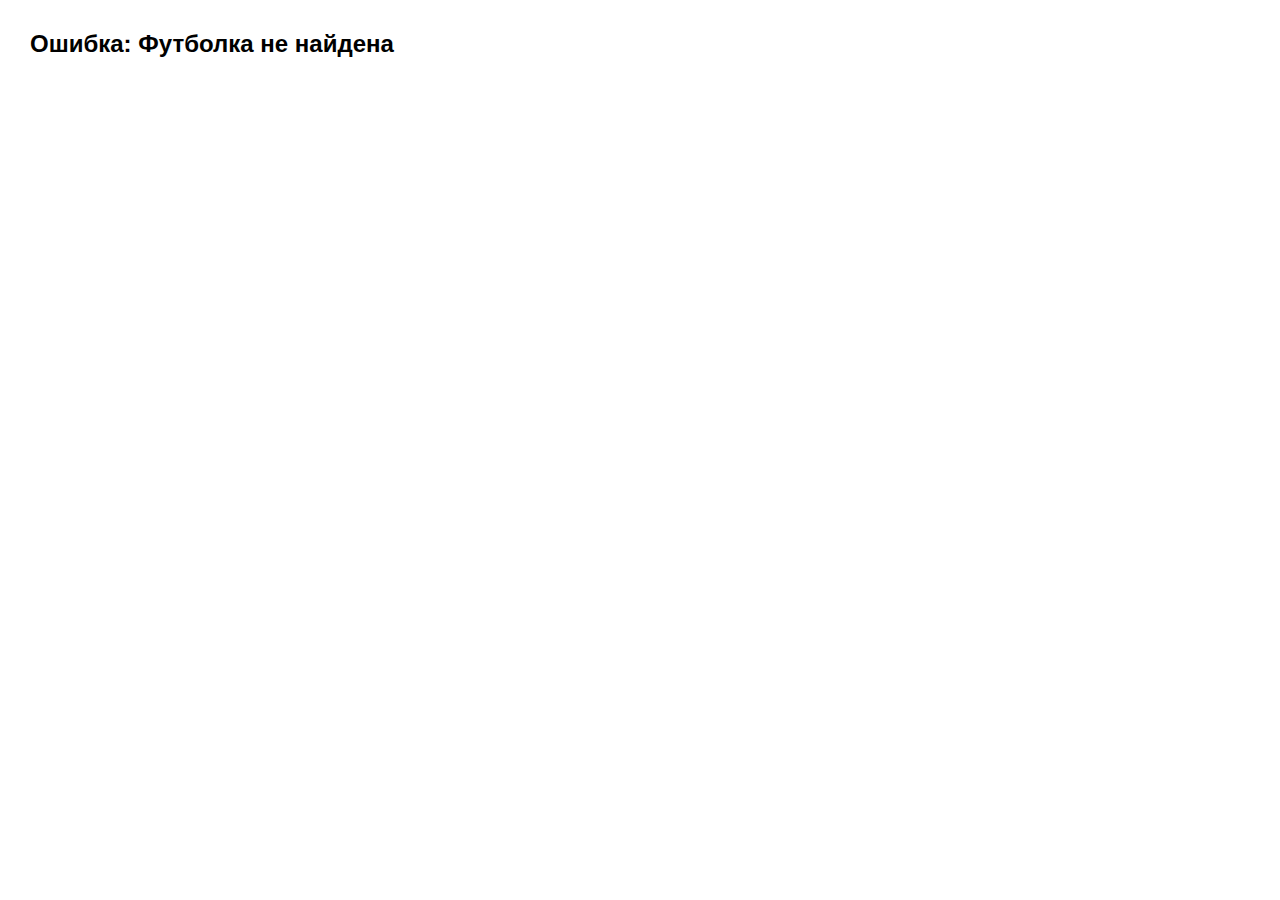
<file: labs INIS/lab 3/details.html>
<!DOCTYPE html>
<html lang="ru">

<head>
    <meta charset="UTF-8">
    <meta name="viewport" content="width=device-width, initial-scale=1.0">
    <title>T-Shirt Details</title>
    <style>
        body {
            font-family: Arial, sans-serif;
            margin: 30px;
            background-color: #fff;
        }

        h1 {
            font-size: 24px;
        }

        .container {
            display: flex;
            align-items: flex-start;
            gap: 20px;
        }

        img {
            width: 250px;
            border-radius: 10px;
            border: 1px solid #ddd;
        }

        .details {
            max-width: 400px;
        }

        .price {
            font-size: 26px;
            font-weight: bold;
            color: #111;
            margin-bottom: 5px;
        }

        .description {
            font-size: 14px;
            color: #010f24;
            font-weight: bold;
            margin-bottom: 60px;
        }

        .options {
            display: flex;
            align-items: center;
            gap: 10px;
            margin-bottom: 15px;
        }

        .options h3 {
            margin: 0;
            white-space: nowrap;
            font-size: 14px;
            color: gray;
            font-weight: normal;
        }

        .button-group {
            display: flex;
            gap: 5px;
        }

        .button-group button {
            padding: 8px 12px;
            border: none;
            cursor: pointer;
            border-radius: 5px;
            font-size: 12px;
            transition: 0.2s;
        }

        .side-buttons button {
            background-color: #01183a;
            color: white;
        }

        .side-buttons button:hover {
            background-color: #003580;
        }

        .color-buttons button {
            border: 3px solid #01183a;
            height: 30px;
            font-size: 12px;
            color: black;
            padding: 5px;
            min-width: max-content;
        }

        .color-buttons button:hover {
            transform: scale(1.1);
        }

        .color-white {
            background-color: white;
        }

        .color-blue {
            background-color: blue;
        }

        .color-green {
            background-color: green;
        }

        .color-yellow {
            background-color: yellow;
        }

        .color-red {
            background-color: red;
        }

        .active {
            outline: none;
            border: 3px solid rgb(1, 0, 48);
        }
    </style>
</head>

<body>
    <h1 id="shirt-name"></h1>
    <div class="container">
        <img id="shirt-image" src="" alt="T-Shirt">
        <div class="details">
            <p class="price" id="shirt-price"></p>
            <p class="description">Type funny text.</p>

            <div class="options">
                <h3>Side:</h3>
                <div class="button-group side-buttons">
                    <button id="front-btn">Front</button>
                    <button id="back-btn">Back</button>
                </div>
            </div>

            <div class="options">
                <h3>Color:</h3>
                <div id="color-options" class="button-group color-buttons"></div>
            </div>
        </div>
    </div>

    <script>
            document.addEventListener('DOMContentLoaded', () => {
            const shirt = JSON.parse(localStorage.getItem('selectedShirt'));

            if (!shirt) {
                document.body.innerHTML = '<h1>Ошибка: Футболка не найдена</h1>';
                return;
            }

            document.getElementById('shirt-name').textContent = shirt.name;
            document.getElementById('shirt-price').textContent = shirt.price;

            const img = document.getElementById('shirt-image');
            let currentSide = 'front';
            img.src = shirt.colors.white.front;

            document.getElementById('front-btn').addEventListener('click', () => {
                currentSide = 'front';
                img.src = shirt.colors[selectedColor][currentSide];
            });

            document.getElementById('back-btn').addEventListener('click', () => {
                currentSide = 'back';
                img.src = shirt.colors[selectedColor][currentSide];
            });

            const colorContainer = document.getElementById('color-options');
            let selectedColor = 'white';

            Object.keys(shirt.colors).forEach(color => {
                const button = document.createElement('button');
                button.textContent = color.charAt(0).toUpperCase() + color.slice(1);
                button.classList.add(`color-${color}`);
                if (color === 'white') button.classList.add('active');

                button.addEventListener('click', () => {
                    selectedColor = color;
                    img.src = shirt.colors[selectedColor][currentSide];

                    document.querySelectorAll('.color-buttons button').forEach(btn => {
                        btn.classList.remove('active');
                    });
                    button.classList.add('active');
                });

                colorContainer.appendChild(button);
            });
        });
    </script>
</body>

</html>
</file>
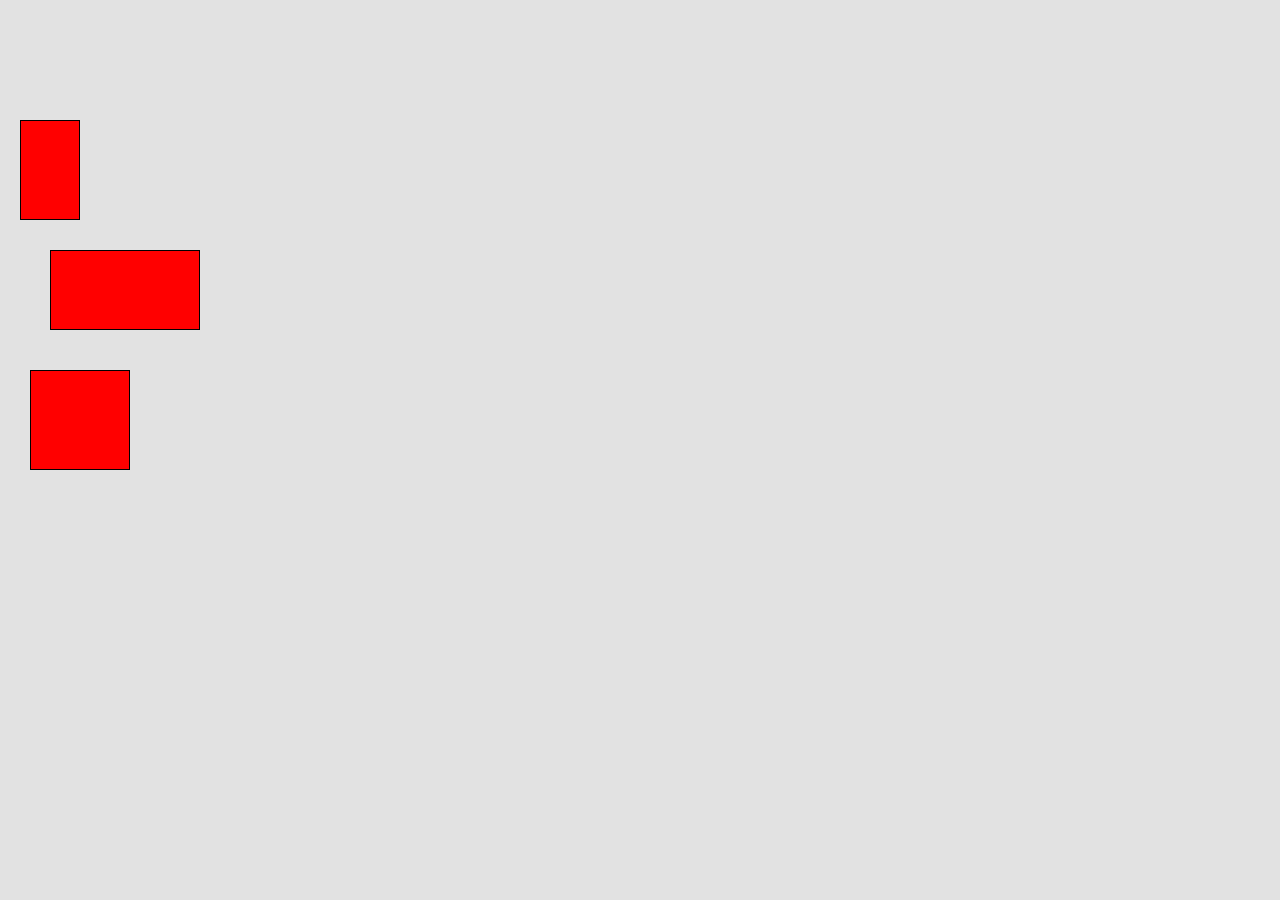
<file: labs INIS/lab 4/lab4.html>
<!DOCTYPE html>
<html lang="en">

<head>
  <meta charset="UTF-8" />
  <meta name="viewport" content="width=device-width, user-scalable=no" />
  <link rel="stylesheet" href="inputstyle.css" />
  <title>lab4</title>
</head>

<body>
  <div id="workspace">
    <div class="target" style="top: 120px; left: 20px; width: 60px; height: 100px"></div>

    <div class="target" style="top: 250px; left: 50px; width: 150px; height: 80px"></div>

    <div class="target" style="top: 370px; left: 30px; width: 100px; height: 100px"></div>
  </div>
  <script src="input.js"></script>
</body>

</html>
</file>
<file: labs INIS/lab5/inputstyle.css>
html {
    touch-action: none;
  
    -moz-user-select: none;
    -khtml-user-select: none;
    -webkit-user-select: none;
    user-select: none;
  }
  
  body {
    margin: 0;
    touch-action: none;
  }
  
  #workspace {
    width: 100vw;
    height: 100vh;
    position: relative;
    background-color: rgb(226, 226, 226);
    overflow: hidden;
  }
  
  .target {
    position: absolute;
    border: 1px solid black;
    background-color: red;
    box-sizing: border-box;
  }
</file>
<file: lab2STR/style.css>
body{
    background-color: rgb(239, 167, 76);
    font-family: Arial, sans-serif;
}

.centeredBody{
    max-width: 1440px;
    margin: 0 auto;
    padding: 0 20px;
}

.movie-table {
  width: 100%;
  border-collapse: collapse;
}
.movie-table th, .movie-table td {
  border: 1px solid #ddd;
  padding: 8px;
}
.movie-table th {
  background-color: #f2f2f2;
}

h2{
  font-weight: bold;
}

.movie {
  margin-bottom: 40px;
}

.container {
  max-width: 1440px; 
  /*max-height: 1080px;*/
  width: 100%; /* Занимает 100% доступного пространства до максимальных размеров */
  height: auto; /* Высота автоматически изменяется в зависимости от ширины */
  box-shadow: 0 0 15px rgb(255, 0, 0); /* Тень для визуального эффекта */
  margin: auto;
}

img{
  width: 200px; 
  height: 150px;
  object-fit: cover;
  margin-right: 10px;
  border-radius: 10px;
}

#movie1{
    font-family: Kaph;
}

#movie2{
    font-family: Letov;
}

#movie3{
    font-family: Mister;
}

.container {
  max-width: 1440px; 
  width: 100%;
  height: auto;
  box-shadow: 0 0 15px rgb(255, 0, 0);
  margin: auto;
}

img{
  width: 200px; 
  height: 150px;
  object-fit: cover;
  margin-right: 10px;
  border-radius: 10px;
}
li{
    
    list-style-type: none;
}
a{
    color: black;
    text-decoration: none;
}

.left {
    text-align: left;
  }

.center {
    text-align: center;
  }
  
.right {
    text-align: right;
  }

@font-face {
    
    font-family: "Kaph"; 
    src: url("fonts/ofont.ru_Kaph.ttf") format("truetype"); 
    font-style: normal; 
    font-weight: normal; 
  } 

@font-face {
    
    font-family: "Letov"; 
    src: url("fonts/ofont.ru_Letov.ttf") format("truetype"); 
    font-style: normal; 
    font-weight: normal; 
  } 

@font-face {
    
    font-family: "Mister"; 
    src: url("fonts/ofont.ru_Mister Brush.ttf") format("truetype"); 
    font-style: normal; 
    font-weight: normal; 
  }
</file>
<file: lab3STR/style.css>
.frame{
    display: block;
    width: 580px;
    height: 350px;
    border: 10px inset rgb(235, 173, 57);

    margin-top: 1%;
    margin: auto;

    font-size: 20px;
    font-family: sans-serif;
}


fieldset{
    width: 500px;
    height: 300px;
    margin: auto;
}

.lastActions{
    margin: auto;
    width: 100px;
    margin-top: 10px;
}
</file>
<file: lab4STR/style.css>
html {
    font-family: sans-serif;
  }

body {
  margin: 0;
}

header {
  background: rgb(52, 206, 142);
  height: 100px;
}

h1 {
  text-align: center;
  color: white;
  line-height: 100px;
  margin: 0;
}

button:not(#startButton) {
  margin: 50px;
  font-size: 20px;
  background-color: red;
  animation: vibrate 0.1s infinite alternate;
}

@keyframes vibrate {
    0% { transform: translateX(0); }
    100% { transform: translateX(-3px); }
}

button:not(#startButton):hover {
    background-color: green;
    animation: none; 
}

a {
    font-size: 20px;
    color: black; 
    text-decoration: none; 
    position: relative; 
}

a::after {
    content: ""; 
    position: absolute;
    left: 50%; 
    bottom: -2px; 
    width: 0; 
    height: 2px; 
    background-color: green; 
    transition: width 0.3s ease, left 0.3s ease;
}

a:hover {
    color: green; 
}

a:hover::after {
    width: 100%; 
    left: 0; 
}

#ball {
    position: absolute;
    left: 50%;
    width: 50px;
    height: 50px;
    background-color: red;
    border-radius: 100%;
    animation-duration: 3s;
    animation-name: bounce;
    animation-timing-function: ease-in-out;
    animation-iteration-count: infinite;
}

@keyframes bounce {
    0% {bottom: 80%; animation-timing-function: ease-in}
    15% {bottom: 0%; width: 55px; height:45px; animation-timing-function: ease-out}
    30% {bottom: 40%; animation-timing-function: ease-in}
    45% {bottom: 0%; width: 53px; height:47px; animation-timing-function: ease-out}
    55% {bottom: 20%; animation-timing-function: ease-in}
    65% {bottom: 0%; width: 52px; height:48px; animation-timing-function: ease-out}
    72% {bottom: 10%; animation-timing-function: ease-in}
    80% {bottom: 0%; width: 51px; height:49px; animation-timing-function: ease-out}
    85% {bottom: 3%; animation-timing-function: ease-in}
    90% {bottom: 0%}
    100% { bottom: 0%; } 
}
</file>
<file: lab5STR/style.css>
html {
  font-family: sans-serif;
}

body {
  margin: 0;
}

header {
  background: rgb(52, 206, 142);
  height: 100px;
}

h1 {
  text-align: center;
  color: white;
  line-height: 100px;
  margin: 0;
}

article {
  padding: 10px;
  margin: 10px;
  background: rgba(16, 233, 215, 0.178);
}

.flex-123 {
display: flex;
}

.flex-group {
display: flex;
}

.flex-456 { 
display: flex;
flex-direction: column-reverse;
order: 2;
}

.flex-78910 {
display: flex;
flex-direction: column;
order: 1;
}

.flex-78, .flex-910 {
display: flex;
flex: 1;
}
</file>
<file: lab6STR/style.css>
html {
    font-family: sans-serif;
  }

  body {
    margin: 0;
  }

  header {
    background: rgb(52, 206, 142);
    height: 100px;
  }

  h1 {
    text-align: center;
    color: white;
    line-height: 100px;
    margin: 0;
  }

  article {
    padding: 10px;
    margin: 10px;
    background: rgba(16, 233, 215, 0.178);
  }

.grid {
  display: grid;
  grid-template-columns: repeat(4, 1fr);
  grid-template-rows: repeat(4, 1fr);
  grid-template-areas:
    "it1 it2 it3 it3"
    "it1 it4 it3 it3"
    "it1 it5 it6 it7"
    "it8 it9 it9 it10";
}

article:first-child{
  grid-area: it1;
}

article:nth-child(2){
  grid-area: it2;
}

article:nth-child(3){
  grid-area: it3;
}

article:nth-child(4){
  grid-area: it4;
}

article:nth-child(5){
  grid-area: it5;
}

article:nth-child(6){
  grid-area: it6;
}

article:nth-child(7){
  grid-area: it7;
}

article:nth-child(8){
  grid-area: it8;
}

article:nth-child(9){
  grid-area: it9;
}

article:last-child{
  grid-area: it10;
}
</file>
<file: lab7STR/style.css>
html {
    font-family: sans-serif;
  }

  body {
    margin: 0;
  }

  header {
    background: rgb(52, 206, 142);
    height: 100px;
  }

  h1 {
    text-align: center;
    color: white;
    line-height: 100px;
    margin: 0;
  }

  article {
    padding: 10px;
    margin: 10px;
    background: rgba(16, 233, 215, 0.178);
  }

.grid {
  display: grid;
  grid-template-columns: repeat(4, 1fr);
  grid-template-rows: repeat(4, 1fr);
  grid-template-areas:
    "it1 it2 it3 it3"
    "it1 it4 it3 it3"
    "it1 it5 it6 it7"
    "it8 it9 it9 it10";
}

article:first-child{
  grid-area: it1;
}

article:nth-child(2){
  grid-area: it2;
}

article:nth-child(3){
  grid-area: it3;
}

article:nth-child(4){
  grid-area: it4;
}

article:nth-child(5){
  grid-area: it5;
}

article:nth-child(6){
  grid-area: it6;
}

article:nth-child(7){
  grid-area: it7;
}

article:nth-child(8){
  grid-area: it8;
}

article:nth-child(9){
  grid-area: it9;
}

article:last-child{
  grid-area: it10;
}html {
    font-family: sans-serif;
  }

  body {
    margin: 0;
  }

  header {
    background: rgb(52, 206, 142);
    height: 100px;
  }

  h1 {
    text-align: center;
    color: white;
    line-height: 100px;
    margin: 0;
  }

  article {
    padding: 10px;
    margin: 10px;
    background: rgba(16, 233, 215, 0.178);
  }

  @media (min-width: 1400px){
    .adaptive {
      display: grid;
      grid-template-rows: repeat(4, 1fr);
      grid-template-columns: repeat(4, 1fr);
      grid-template-areas: 
        "it1 it1 it2 it2"
        "it3 it3 it3 it3"
        "it4 it4 it5 it5"
        "it6 it7 it8 it9";
      
    }
  }
  
  @media (min-width: 700px) and (max-width: 1399px){
    .adaptive {
      display: grid;
      grid-template-rows: repeat(6, 1fr);
      grid-template-columns: repeat(2, 1fr);
      grid-template-areas: 
        "it1 it1"
        "it2 it2"
        "it3 it3"
        "it4 it5"
        "it6 it7"
        "it8 it9";
     
    }
  }
  
  @media (max-width: 699px){
    .adaptive {
      display: flex;
      flex-direction: column;
    }
  }
  
  article:first-child{
    grid-area: it1;
  }
  
  article:nth-child(2){
    grid-area: it2;
  }
  
  article:nth-child(3){
    grid-area: it3;
  }
  
  article:nth-child(4){
    grid-area: it4;
  }
  
  article:nth-child(5){
    grid-area: it5;
  }
  
  article:nth-child(6){
    grid-area: it6;
  }
  
  article:nth-child(7){
    grid-area: it7;
  }
  
  article:nth-last-child(2){
    grid-area: it8;
  }
  
  article:last-child{
    grid-area: it9;
  }
</file>
<file: labs INIS/lab 4/inputstyle.css>
html {
  touch-action: none;

  -moz-user-select: none;
  -khtml-user-select: none;
  -webkit-user-select: none;
  user-select: none;
}

body {
  margin: 0;
  touch-action: none;
}

#workspace {
  width: 100vw;
  height: 100vh;
  position: relative;
  background-color: rgb(226, 226, 226);
  overflow: hidden;
}

.target {
  position: absolute;
  border: 1px solid black;
  background-color: red;
  box-sizing: border-box;
}
</file>
